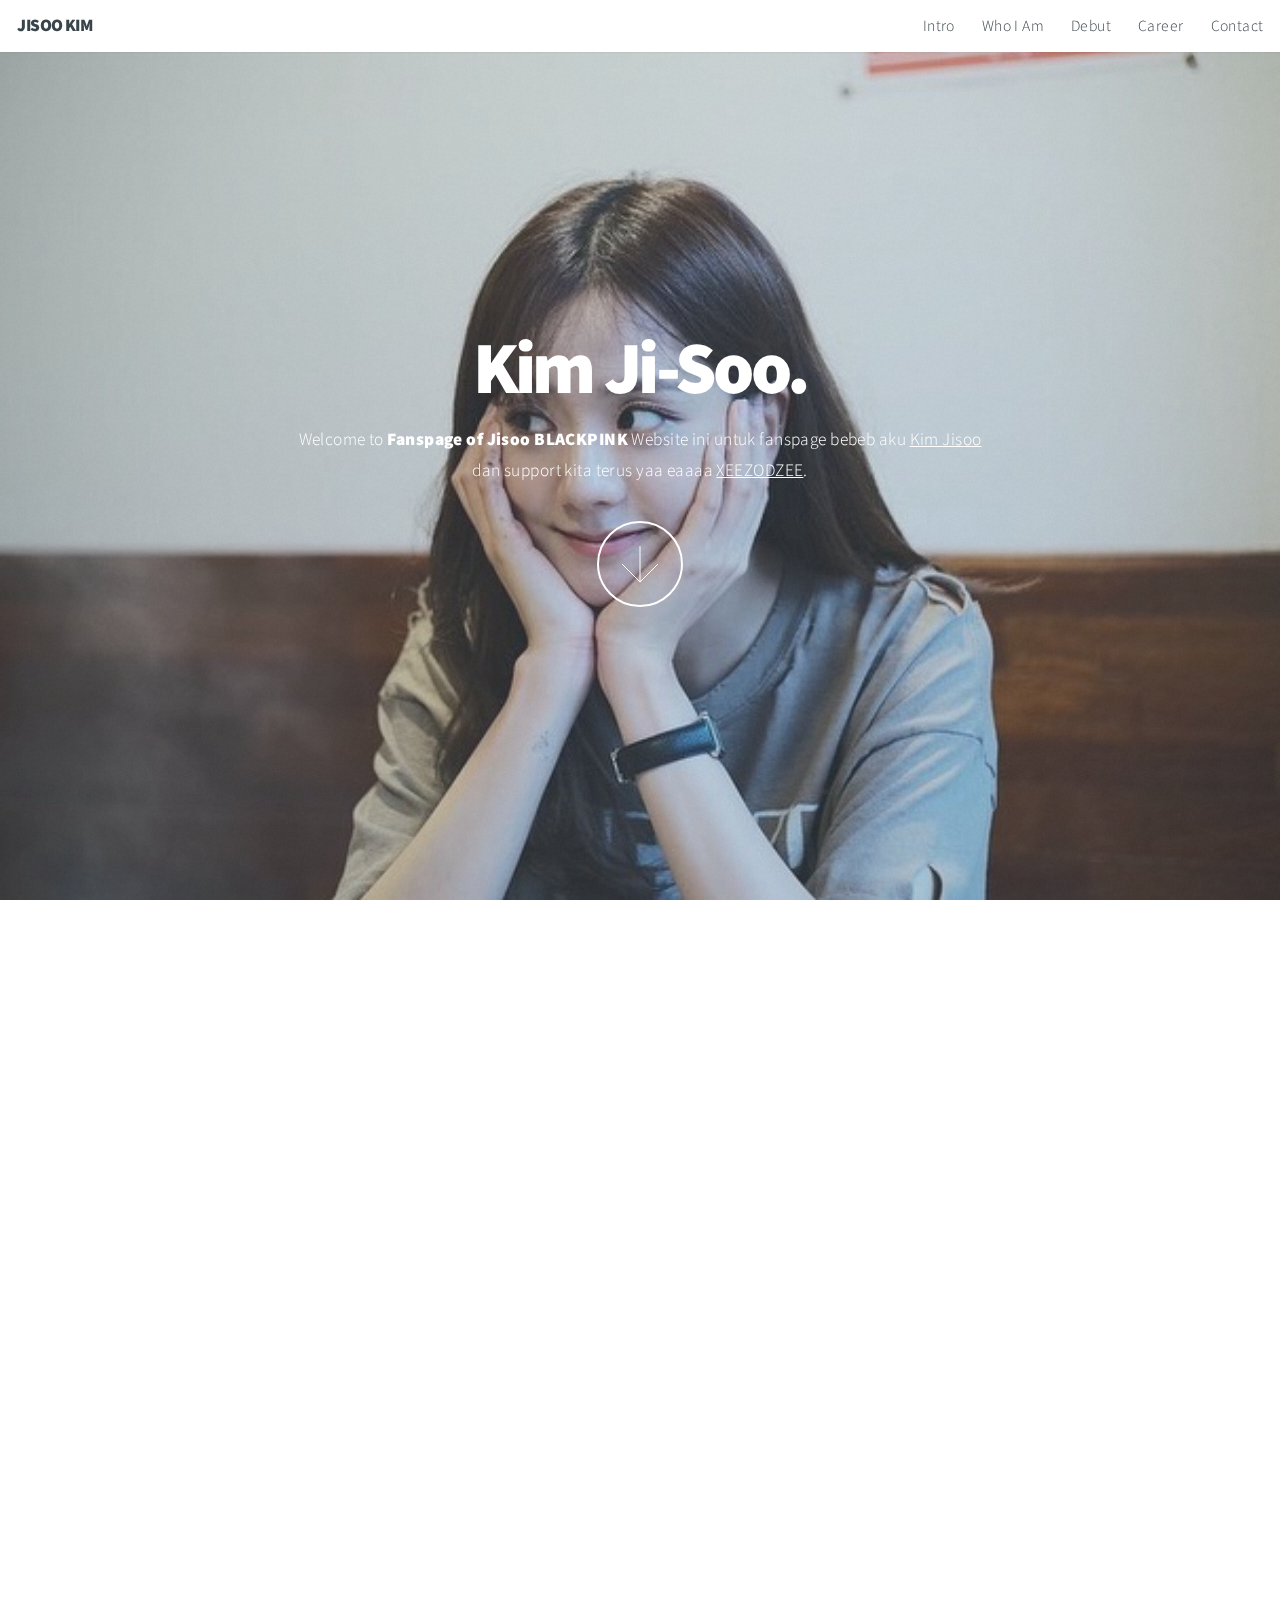
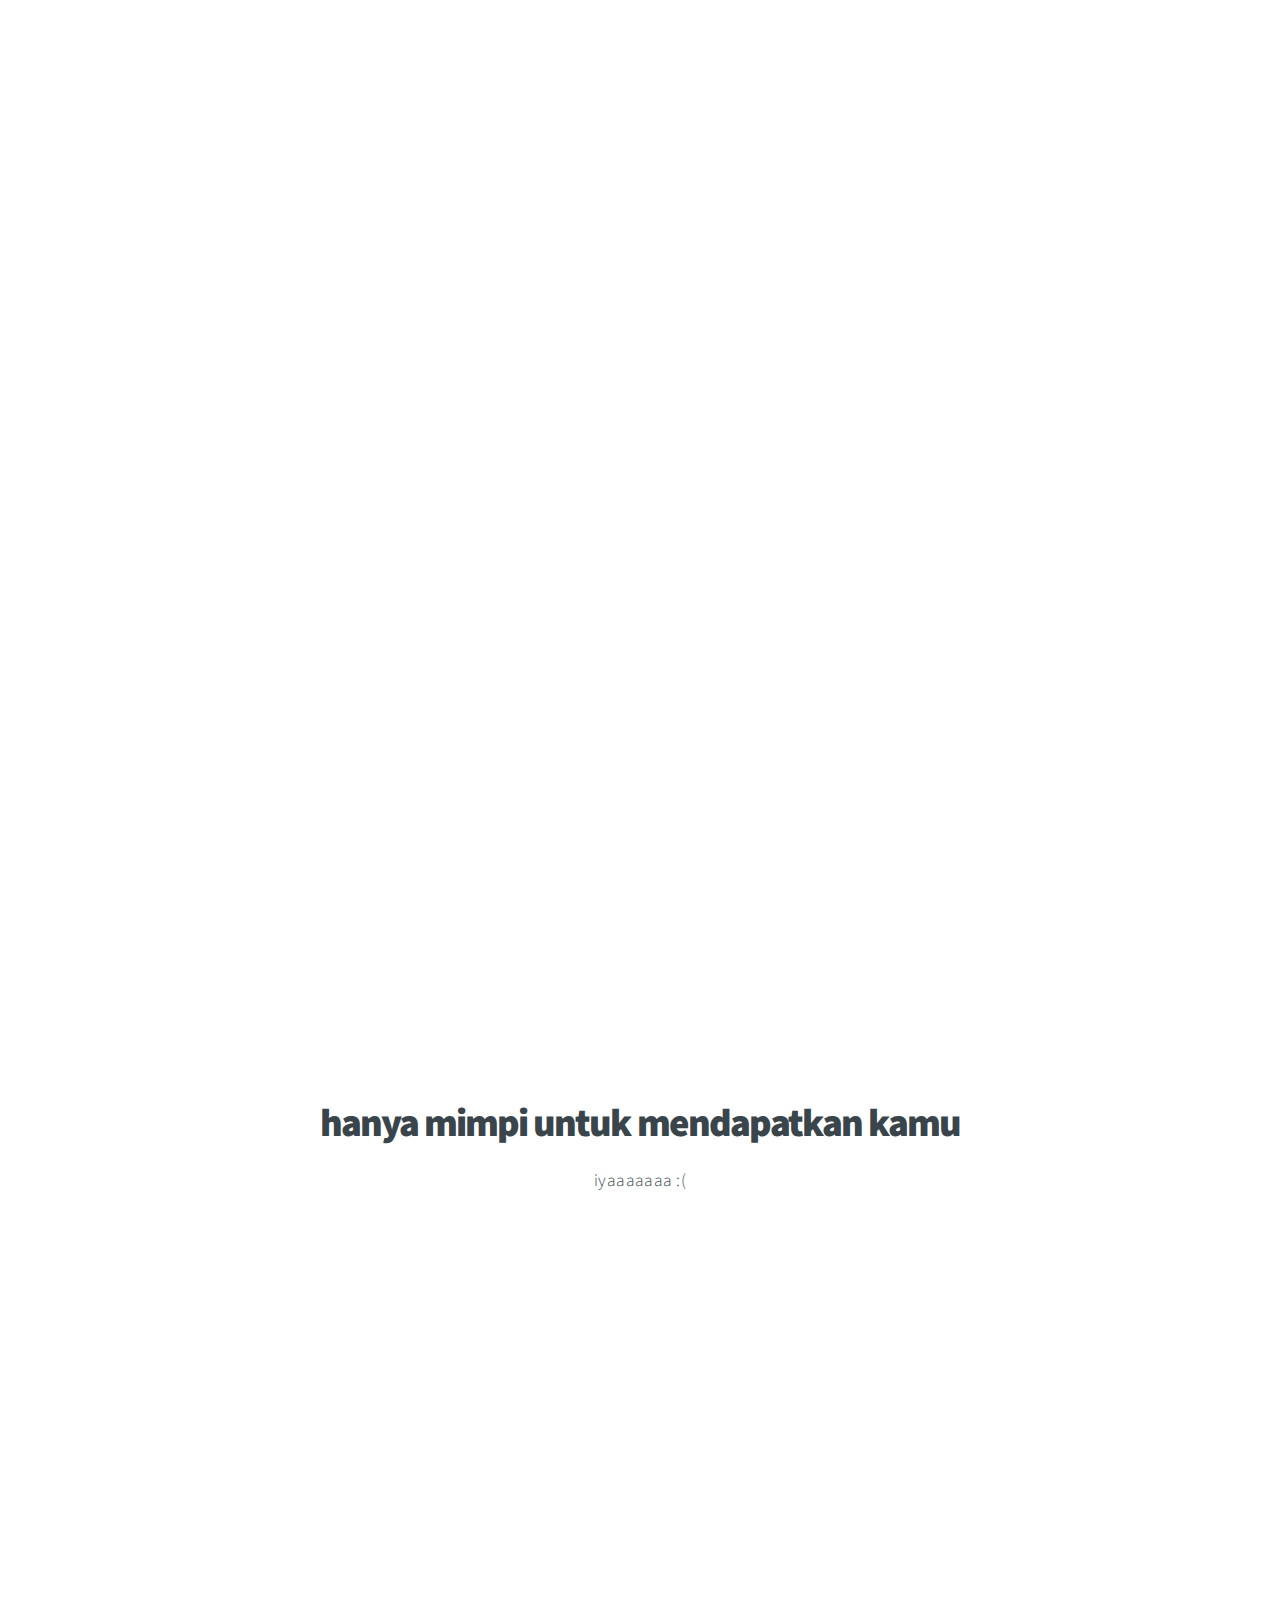
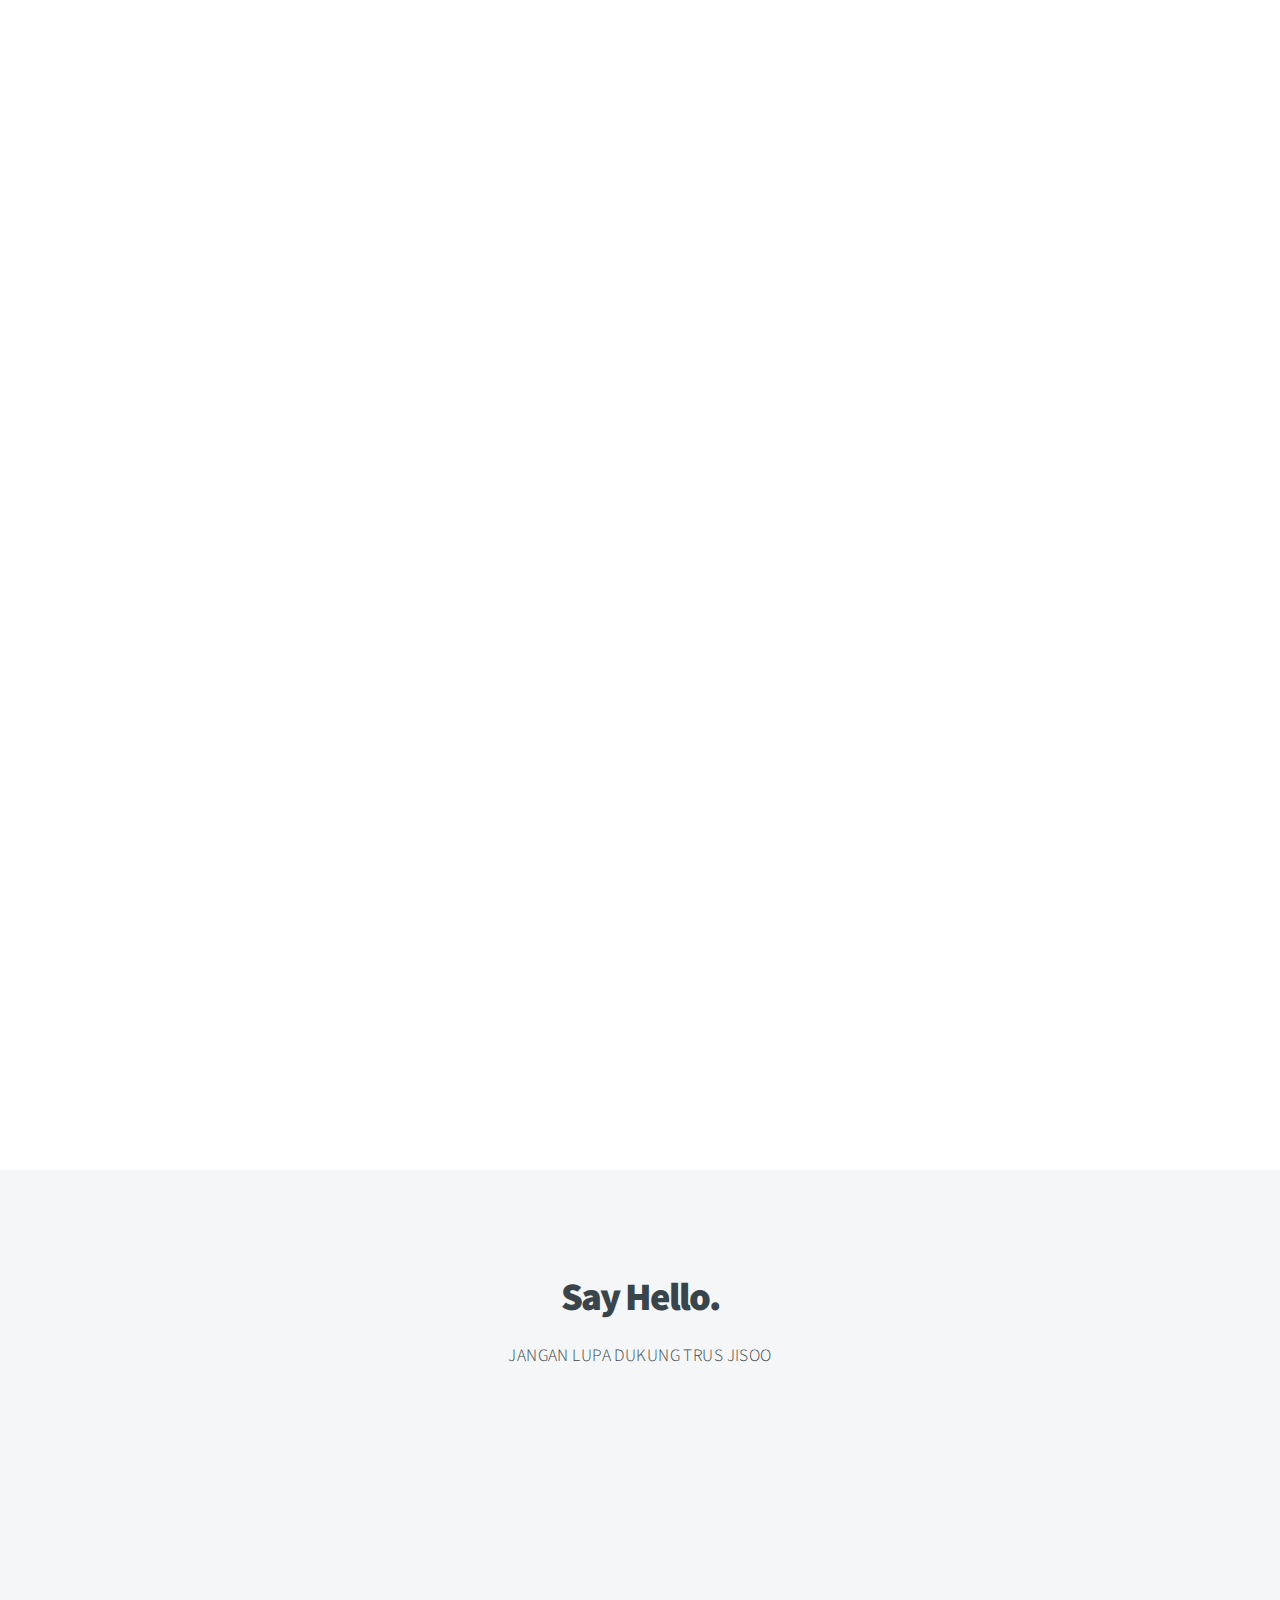
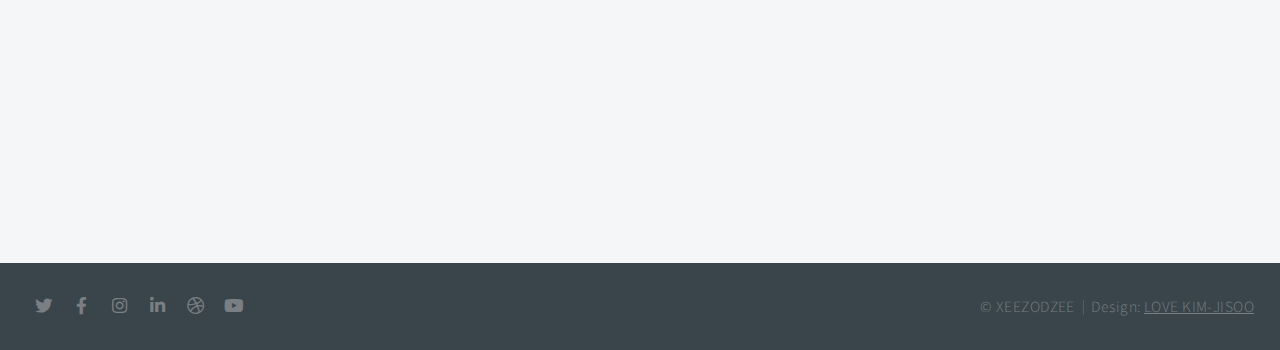
<file: index.html>
<!DOCTYPE HTML>
<!--
	Big Picture by HTML5 UP
	Free for personal and commercial use under the CCA 3.0 license (html5up.net/license)
-->
<html>
	<head>
		<title>김지수</title>
		<meta charset="utf-8" />
		<meta name="viewport" content="width=device-width, initial-scale=1, user-scalable=no" />
		<link rel="stylesheet" href="assets/css/main.css" />
		<noscript><link rel="stylesheet" href="assets/css/noscript.css" /></noscript>
	</head>
	<body class="is-preload">

		<!-- Header -->
			<header id="header">
				<h1>JISOO KIM</h1>
				<nav>
					<ul>
						<li><a href="#intro">Intro</a></li>
						<li><a href="#one">Who I Am</a></li>
						<li><a href="#two">Debut</a></li>
						<li><a href="#work">Career</a></li>
						<li><a href="#contact">Contact</a></li>
					</ul>
				</nav>
			</header>

		<!-- Intro -->
			<section id="intro" class="main style1 dark fullscreen">
				<div class="content">
					<header>
						<h2>Kim Ji-Soo.</h2>
					</header>
					<p>Welcome to <strong>Fanspage of Jisoo BLACKPINK</strong> Website ini untuk fanspage bebeb aku <a href="https://www.instagram.com/sooyaaa__/"> Kim Jisoo </a><br />
					dan support kita terus yaa eaaaa <a href="https://www.youtube.com/channel/UCUkBLXLpGJWksW-nb8E5bKw?view_as=subscriber"> XEEZODZEE</a>.</p>
					<footer>
						<a href="#one" class="button style2 down">More</a>
					</footer>
				</div>
			</section>

		<!-- One -->
			<section id="one" class="main style2 right dark fullscreen">
				<div class="content box style2">
					<header>
						<h2>Sayaang kamu suka kamu</h2>
					</header>
					<p>Iyaa kamu</p>
				</div>
				<a href="#two" class="button style2 down anchored">Next</a>
			</section>

		<!-- Two -->
			<section id="two" class="main style2 left dark fullscreen">
				<div class="content box style2">
					<header>
						<h2>Iyaa tau aku jeleq</h2>
					</header>
					<p>yaaaaaa ya yaaa yaudahh</p>
				</div>
				<a href="#work" class="button style2 down anchored">Next</a>
			</section>

		<!-- Work -->
			<section id="work" class="main style3 primary">
				<div class="content">
					<header>
						<h2>hanya mimpi untuk mendapatkan kamu </h2>
						<p>iyaaaaaaa :( </p>
					</header>

					<!-- Gallery  -->
						<div class="gallery">
							<article class="from-left">
								<a href="images/fulls/01.jpg" class="image fit"><img src="images/thumbs/01.jpg" title="The Anonymous Red" alt="" /></a>
							</article>
							<article class="from-right">
								<a href="images/fulls/02.jpg" class="image fit"><img src="images/thumbs/02.jpg" title="Airchitecture II" alt="" /></a>
							</article>
							<article class="from-left">
								<a href="images/fulls/03.jpg" class="image fit"><img src="images/thumbs/03.jpg" title="Air Lounge" alt="" /></a>
							</article>
							<article class="from-right">
								<a href="images/fulls/04.jpg" class="image fit"><img src="images/thumbs/04.jpg" title="Carry on" alt="" /></a>
							</article>
							<article class="from-left">
								<a href="images/fulls/05.jpg" class="image fit"><img src="images/thumbs/05.jpg" title="The sparkling shell" alt="" /></a>
							</article>
							<article class="from-right">
								<a href="images/fulls/06.jpg" class="image fit"><img src="images/thumbs/06.jpg" title="Bent IX" alt="" /></a>
							</article>
						</div>

				</div>
			</section>

		<!-- Contact -->
			<section id="contact" class="main style3 secondary">
				<div class="content">
					<header>
						<h2>Say Hello.</h2>
						<p>JANGAN LUPA DUKUNG TRUS JISOO </p>
					</header>
					<div class="box">
						<form method="post" action="#">
							<div class="fields">
								<div class="field half"><input type="text" name="name" placeholder="Name" /></div>
								<div class="field half"><input type="email" name="email" placeholder="Email" /></div>
								<div class="field"><textarea name="message" placeholder="Message" rows="6"></textarea></div>
							</div>
							<ul class="actions special">
								<li><input type="submit" value="Send Message" /></li>
							</ul>
						</form>
					</div>
				</div>
			</section>

		<!-- Footer -->
			<footer id="footer">

				<!-- Icons -->
					<ul class="icons">
						<li><a href="http://rinchan.online" class="icon brands fa-twitter"><span class="label">Twitter</span></a></li>
						<li><a href="https://facebook.com/zeefanyaa" class="icon brands fa-facebook-f"><span class="label">Facebook</span></a></li>
						<li><a href="https://instagram.com/padhlanaqila" class="icon brands fa-instagram"><span class="label">Instagram</span></a></li>
						<li><a href="http://rinchan.online" class="icon brands fa-linkedin-in"><span class="label">LinkedIn</span></a></li>
						<li><a href="http://rinchan.online" class="icon brands fa-dribbble"><span class="label">Dribbble</span></a></li>
						<li><a href="https://www.youtube.com/channel/UCUkBLXLpGJWksW-nb8E5bKw?view_as=subscriber" class="icon brands fa-youtube"><span class="label">Youtube</span></a></li>
					</ul>

				<!-- Menu -->
					<ul class="menu">
						<li>&copy; XEEZODZEE </li><li>Design: <a href="https://rinchan.online">LOVE KIM-JISOO</a></li>
					</ul>

			</footer>

		<!-- Scripts -->
			<script src="assets/js/jquery.min.js"></script>
			<script src="assets/js/jquery.poptrox.min.js"></script>
			<script src="assets/js/jquery.scrolly.min.js"></script>
			<script src="assets/js/jquery.scrollex.min.js"></script>
			<script src="assets/js/browser.min.js"></script>
			<script src="assets/js/breakpoints.min.js"></script>
			<script src="assets/js/util.js"></script>
			<script src="assets/js/main.js"></script>

	</body>
</html>
</file>
<file: assets/css/noscript.css>
/*
	Big Picture by HTML5 UP
	html5up.net | @ajlkn
	Free for personal and commercial use under the CCA 3.0 license (html5up.net/license)
*/

/* Loader */

	body:before, body:after {
		display: none;
	}
</file>
<file: assets/css/main.css>
@import url("https://fonts.googleapis.com/css?family=Source+Sans+Pro:300,900");
@import url("fontawesome-all.min.css");

/*
	Big Picture by HTML5 UP
	html5up.net | @ajlkn
	Free for personal and commercial use under the CCA 3.0 license (html5up.net/license)
*/

html, body, div, span, applet, object,
iframe, h1, h2, h3, h4, h5, h6, p, blockquote,
pre, a, abbr, acronym, address, big, cite,
code, del, dfn, em, img, ins, kbd, q, s, samp,
small, strike, strong, sub, sup, tt, var, b,
u, i, center, dl, dt, dd, ol, ul, li, fieldset,
form, label, legend, table, caption, tbody,
tfoot, thead, tr, th, td, article, aside,
canvas, details, embed, figure, figcaption,
footer, header, hgroup, menu, nav, output, ruby,
section, summary, time, mark, audio, video {
	margin: 0;
	padding: 0;
	border: 0;
	font-size: 100%;
	font: inherit;
	vertical-align: baseline;}

article, aside, details, figcaption, figure,
footer, header, hgroup, menu, nav, section {
	display: block;}

body {
	line-height: 1;
}

ol, ul {
	list-style: none;
}

blockquote, q {
	quotes: none;
}

	blockquote:before, blockquote:after, q:before, q:after {
		content: '';
		content: none;
	}

table {
	border-collapse: collapse;
	border-spacing: 0;
}

body {
	-webkit-text-size-adjust: none;
}

mark {
	background-color: transparent;
	color: inherit;
}

input::-moz-focus-inner {
	border: 0;
	padding: 0;
}

input, select, textarea {
	-moz-appearance: none;
	-webkit-appearance: none;
	-ms-appearance: none;
	appearance: none;
}

/* Basic */

	@-ms-viewport {
		width: device-width;
	}

	html {
		height: 100%;
	}

	html {
		box-sizing: border-box;
	}

	*, *:before, *:after {
		box-sizing: inherit;
	}

	body {
		background: #ffffff;
		height: 100%;
		min-width: 320px;
	}

		body.is-preload *, body.is-preload *:before, body.is-preload *:after {
			-moz-animation: none !important;
			-webkit-animation: none !important;
			-ms-animation: none !important;
			animation: none !important;
			-moz-transition: none !important;
			-webkit-transition: none !important;
			-ms-transition: none !important;
			transition: none !important;
		}

/* Spinner */

	@-moz-keyframes spinner-rotate {
		0% {
			-moz-transform: scale(1) rotate(0deg);
			-webkit-transform: scale(1) rotate(0deg);
			-ms-transform: scale(1) rotate(0deg);
			transform: scale(1) rotate(0deg);
		}

		100% {
			-moz-transform: scale(1) rotate(360deg);
			-webkit-transform: scale(1) rotate(360deg);
			-ms-transform: scale(1) rotate(360deg);
			transform: scale(1) rotate(360deg);
		}
	}

	@-webkit-keyframes spinner-rotate {
		0% {
			-moz-transform: scale(1) rotate(0deg);
			-webkit-transform: scale(1) rotate(0deg);
			-ms-transform: scale(1) rotate(0deg);
			transform: scale(1) rotate(0deg);
		}

		100% {
			-moz-transform: scale(1) rotate(360deg);
			-webkit-transform: scale(1) rotate(360deg);
			-ms-transform: scale(1) rotate(360deg);
			transform: scale(1) rotate(360deg);
		}
	}

	@-ms-keyframes spinner-rotate {
		0% {
			-moz-transform: scale(1) rotate(0deg);
			-webkit-transform: scale(1) rotate(0deg);
			-ms-transform: scale(1) rotate(0deg);
			transform: scale(1) rotate(0deg);
		}

		100% {
			-moz-transform: scale(1) rotate(360deg);
			-webkit-transform: scale(1) rotate(360deg);
			-ms-transform: scale(1) rotate(360deg);
			transform: scale(1) rotate(360deg);
		}
	}

	@keyframes spinner-rotate {
		0% {
			-moz-transform: scale(1) rotate(0deg);
			-webkit-transform: scale(1) rotate(0deg);
			-ms-transform: scale(1) rotate(0deg);
			transform: scale(1) rotate(0deg);
		}

		100% {
			-moz-transform: scale(1) rotate(360deg);
			-webkit-transform: scale(1) rotate(360deg);
			-ms-transform: scale(1) rotate(360deg);
			transform: scale(1) rotate(360deg);
		}
	}

/* Loader */

	@-moz-keyframes spinner-show {
		0% {
			opacity: 0;
		}

		100% {
			opacity: 1;
		}
	}

	@-webkit-keyframes spinner-show {
		0% {
			opacity: 0;
		}

		100% {
			opacity: 1;
		}
	}

	@-ms-keyframes spinner-show {
		0% {
			opacity: 0;
		}

		100% {
			opacity: 1;
		}
	}

	@keyframes spinner-show {
		0% {
			opacity: 0;
		}

		100% {
			opacity: 1;
		}
	}

	@-moz-keyframes spinner-hide {
		0% {
			-moz-transform: scale(1) rotate(0deg);
			-webkit-transform: scale(1) rotate(0deg);
			-ms-transform: scale(1) rotate(0deg);
			transform: scale(1) rotate(0deg);
			color: #e5e6e7;
			z-index: 100001;
		}

		99% {
			-moz-transform: scale(0.5) rotate(360deg);
			-webkit-transform: scale(0.5) rotate(360deg);
			-ms-transform: scale(0.5) rotate(360deg);
			transform: scale(0.5) rotate(360deg);
			color: #e5e6e7;
			z-index: 100001;
		}

		100% {
			-moz-transform: scale(0.5) rotate(360deg);
			-webkit-transform: scale(0.5) rotate(360deg);
			-ms-transform: scale(0.5) rotate(360deg);
			transform: scale(0.5) rotate(360deg);
			color: #e5e6e7;
			z-index: -1;
		}
	}

	@-webkit-keyframes spinner-hide {
		0% {
			-moz-transform: scale(1) rotate(0deg);
			-webkit-transform: scale(1) rotate(0deg);
			-ms-transform: scale(1) rotate(0deg);
			transform: scale(1) rotate(0deg);
			color: #e5e6e7;
			z-index: 100001;
		}

		99% {
			-moz-transform: scale(0.5) rotate(360deg);
			-webkit-transform: scale(0.5) rotate(360deg);
			-ms-transform: scale(0.5) rotate(360deg);
			transform: scale(0.5) rotate(360deg);
			color: #e5e6e7;
			z-index: 100001;
		}

		100% {
			-moz-transform: scale(0.5) rotate(360deg);
			-webkit-transform: scale(0.5) rotate(360deg);
			-ms-transform: scale(0.5) rotate(360deg);
			transform: scale(0.5) rotate(360deg);
			color: #e5e6e7;
			z-index: -1;
		}
	}

	@-ms-keyframes spinner-hide {
		0% {
			-moz-transform: scale(1) rotate(0deg);
			-webkit-transform: scale(1) rotate(0deg);
			-ms-transform: scale(1) rotate(0deg);
			transform: scale(1) rotate(0deg);
			color: #e5e6e7;
			z-index: 100001;
		}

		99% {
			-moz-transform: scale(0.5) rotate(360deg);
			-webkit-transform: scale(0.5) rotate(360deg);
			-ms-transform: scale(0.5) rotate(360deg);
			transform: scale(0.5) rotate(360deg);
			color: #e5e6e7;
			z-index: 100001;
		}

		100% {
			-moz-transform: scale(0.5) rotate(360deg);
			-webkit-transform: scale(0.5) rotate(360deg);
			-ms-transform: scale(0.5) rotate(360deg);
			transform: scale(0.5) rotate(360deg);
			color: #e5e6e7;
			z-index: -1;
		}
	}

	@keyframes spinner-hide {
		0% {
			-moz-transform: scale(1) rotate(0deg);
			-webkit-transform: scale(1) rotate(0deg);
			-ms-transform: scale(1) rotate(0deg);
			transform: scale(1) rotate(0deg);
			color: #e5e6e7;
			z-index: 100001;
		}

		99% {
			-moz-transform: scale(0.5) rotate(360deg);
			-webkit-transform: scale(0.5) rotate(360deg);
			-ms-transform: scale(0.5) rotate(360deg);
			transform: scale(0.5) rotate(360deg);
			color: #e5e6e7;
			z-index: 100001;
		}

		100% {
			-moz-transform: scale(0.5) rotate(360deg);
			-webkit-transform: scale(0.5) rotate(360deg);
			-ms-transform: scale(0.5) rotate(360deg);
			transform: scale(0.5) rotate(360deg);
			color: #e5e6e7;
			z-index: -1;
		}
	}

	@-moz-keyframes overlay-hide {
		0% {
			opacity: 1;
			z-index: 100000;
		}

		15% {
			opacity: 1;
			z-index: 100000;
		}

		99% {
			opacity: 0;
			z-index: 100000;
		}

		100% {
			opacity: 0;
			z-index: -1;
		}
	}

	@-webkit-keyframes overlay-hide {
		0% {
			opacity: 1;
			z-index: 100000;
		}

		15% {
			opacity: 1;
			z-index: 100000;
		}

		99% {
			opacity: 0;
			z-index: 100000;
		}

		100% {
			opacity: 0;
			z-index: -1;
		}
	}

	@-ms-keyframes overlay-hide {
		0% {
			opacity: 1;
			z-index: 100000;
		}

		15% {
			opacity: 1;
			z-index: 100000;
		}

		99% {
			opacity: 0;
			z-index: 100000;
		}

		100% {
			opacity: 0;
			z-index: -1;
		}
	}

	@keyframes overlay-hide {
		0% {
			opacity: 1;
			z-index: 100000;
		}

		15% {
			opacity: 1;
			z-index: 100000;
		}

		99% {
			opacity: 0;
			z-index: 100000;
		}

		100% {
			opacity: 0;
			z-index: -1;
		}
	}

	body {
		text-decoration: none;
	}

		body:before {
			-moz-animation: spinner-show 1.5s 1 0.25s ease forwards, spinner-hide 0.25s ease-in-out forwards !important;
			-webkit-animation: spinner-show 1.5s 1 0.25s ease forwards, spinner-hide 0.25s ease-in-out forwards !important;
			-ms-animation: spinner-show 1.5s 1 0.25s ease forwards, spinner-hide 0.25s ease-in-out forwards !important;
			animation: spinner-show 1.5s 1 0.25s ease forwards, spinner-hide 0.25s ease-in-out forwards !important;
			-moz-transform-origin: 50% 50%;
			-webkit-transform-origin: 50% 50%;
			-ms-transform-origin: 50% 50%;
			transform-origin: 50% 50%;
			-moz-osx-font-smoothing: grayscale;
			-webkit-font-smoothing: antialiased;
			font-family: FontAwesome;
			font-style: normal;
			font-weight: normal;
			text-transform: none !important;
			color: #e5e6e7;
			content: '\f1ce';
			cursor: default;
			display: block;
			font-size: 2em;
			height: 2em;
			left: 50%;
			line-height: 2em;
			margin: -1em 0 0 -1em;
			opacity: 0;
			position: fixed;
			text-align: center;
			top: 50%;
			width: 2em;
			z-index: -1;
		}

		body:after {
			-moz-animation: overlay-hide 1.5s ease-in forwards !important;
			-webkit-animation: overlay-hide 1.5s ease-in forwards !important;
			-ms-animation: overlay-hide 1.5s ease-in forwards !important;
			animation: overlay-hide 1.5s ease-in forwards !important;
			background: #ffffff;
			content: '';
			display: block;
			height: 100%;
			left: 0;
			opacity: 0;
			position: fixed;
			top: 0;
			width: 100%;
			z-index: -1;
		}

		body.is-preload:before {
			-moz-animation: spinner-show 1.5s 1 0.25s ease forwards, spinner-rotate 0.75s infinite linear !important;
			-webkit-animation: spinner-show 1.5s 1 0.25s ease forwards, spinner-rotate 0.75s infinite linear !important;
			-ms-animation: spinner-show 1.5s 1 0.25s ease forwards, spinner-rotate 0.75s infinite linear !important;
			animation: spinner-show 1.5s 1 0.25s ease forwards, spinner-rotate 0.75s infinite linear !important;
			z-index: 100001;
		}

		body.is-preload:after {
			-moz-animation: none !important;
			-webkit-animation: none !important;
			-ms-animation: none !important;
			animation: none !important;
			opacity: 1;
			z-index: 100000;
		}

	@media (-webkit-min-device-pixel-ratio: 2) {

		body:before {
			line-height: 2.025em;
		}

	}

/* Type */

	body, input, textarea, select {
		font-family: "Source Sans Pro", "sans-serif";
		font-weight: 300;
		font-size: 18pt;
		line-height: 1.75em;
		color: #39454b;
		letter-spacing: 0.025em;
	}

		@media screen and (max-width: 1920px) {

			body, input, textarea, select {
				font-size: 17pt;
			}

		}

		@media screen and (max-width: 1680px) {

			body, input, textarea, select {
				font-size: 15pt;
			}

		}

		@media screen and (max-width: 1280px) {

			body, input, textarea, select {
				font-size: 13pt;
			}

		}

		@media screen and (max-width: 1000px) {

			body, input, textarea, select {
				font-size: 13pt;
			}

		}

		@media screen and (max-width: 736px) {

			body, input, textarea, select {
				font-size: 12pt;
				line-height: 1.5em;
			}

		}

	h1, h2, h3, h4, h5, h6 {
		font-weight: 900;
		color: inherit;
		letter-spacing: -0.0325em;
	}

		h1 a, h2 a, h3 a, h4 a, h5 a, h6 a {
			color: inherit;
			text-decoration: none;
		}

	h2 {
		font-size: 2.25em;
		line-height: 1.25em;
		letter-spacing: -0.05em;
	}

	@media screen and (max-width: 736px) {

		h2 {
			font-size: 1.5em;
		}

	}

	strong, b {
		font-weight: 900;
		color: inherit;
	}

	em, i {
		font-style: italic;
	}

	a {
		-moz-transition: color 0.2s ease-in-out;
		-webkit-transition: color 0.2s ease-in-out;
		-ms-transition: color 0.2s ease-in-out;
		transition: color 0.2s ease-in-out;
		color: #98c593;
	}

	sub {
		position: relative;
		top: 0.5em;
		font-size: 0.8em;
	}

	sup {
		position: relative;
		top: -0.5em;
		font-size: 0.8em;
	}

	hr {
		border: 0;
		border-top: solid 1px #e5e6e7;
	}

	blockquote {
		border-left: solid 0.5em #e5e6e7;
		padding: 1em 0 1em 2em;
		font-style: italic;
	}

	p, ul, ol, dl, table {
		margin-bottom: 1em;
	}

/* Box */

	.box {
		background: #ffffff;
		color: #39454b;
		padding: 2em;
	}

		.box > :last-child {
			margin-bottom: 0;
		}

		.box.style2 {
			padding: 3.5em 2.5em 3.5em 2.5em;
		}

		@media screen and (max-width: 736px) {

			.box {
				padding: 1em;
			}

				.box.style2 {
					padding: 1.5em 1.25em 1.5em 1.25em;
					background-color: rgba(255, 255, 255, 0.9);
				}

		}

/* Button */

	input[type="button"],
	input[type="submit"],
	input[type="reset"],
	.button,
	button {
		-moz-appearance: none;
		-webkit-appearance: none;
		-ms-appearance: none;
		appearance: none;
		-moz-transition: background-color 0.2s ease-in-out;
		-webkit-transition: background-color 0.2s ease-in-out;
		-ms-transition: background-color 0.2s ease-in-out;
		transition: background-color 0.2s ease-in-out;
		background-color: #98c593;
		border: 0;
		border-radius: 3.5em;
		color: #ffffff;
		cursor: pointer;
		display: inline-block;
		height: 3.5em;
		line-height: 3.5em;
		outline: 0;
		padding: 0 2em 0 2em;
		position: relative;
		text-align: center;
		text-decoration: none;
	}

		input[type="button"].down,
		input[type="submit"].down,
		input[type="reset"].down,
		.button.down,
		button.down {
			width: 5em;
			height: 5em;
			line-height: 4.5em;
			padding: 0;
			background-image: url("images/dark-arrow.svg");
			background-position: center center;
			background-repeat: no-repeat;
			text-indent: -10em;
			overflow: hidden;
		}

			input[type="button"].down.anchored,
			input[type="submit"].down.anchored,
			input[type="reset"].down.anchored,
			.button.down.anchored,
			button.down.anchored {
				bottom: 0;
				border-bottom: 0;
				border-radius: 3em 3em 0 0;
				height: 4.5em;
				margin-left: -2.5em;
			}

		input[type="button"].anchored,
		input[type="submit"].anchored,
		input[type="reset"].anchored,
		.button.anchored,
		button.anchored {
			position: absolute;
			left: 50%;
		}

		input[type="button"]:hover,
		input[type="submit"]:hover,
		input[type="reset"]:hover,
		.button:hover,
		button:hover {
			background-color: #a8cea4;
		}

		input[type="button"]:active,
		input[type="submit"]:active,
		input[type="reset"]:active,
		.button:active,
		button:active {
			background-color: #88bc82;
		}

		input[type="button"].style2,
		input[type="submit"].style2,
		input[type="reset"].style2,
		.button.style2,
		button.style2 {
			background-color: transparent;
			border: solid 2px #e5e6e7;
			color: inherit;
		}

			input[type="button"].style2:hover,
			input[type="submit"].style2:hover,
			input[type="reset"].style2:hover,
			.button.style2:hover,
			button.style2:hover {
				background-color: rgba(229, 230, 231, 0.25);
			}

			input[type="button"].style2:active,
			input[type="submit"].style2:active,
			input[type="reset"].style2:active,
			.button.style2:active,
			button.style2:active {
				background-color: rgba(229, 230, 231, 0.375);
			}

			input[type="button"].style2.down,
			input[type="submit"].style2.down,
			input[type="reset"].style2.down,
			.button.style2.down,
			button.style2.down {
				background-image: url("images/arrow.svg");
			}

/* Form */

	form {
		margin: 0 0 2em 0;
	}

		form > :last-child {
			margin-bottom: 0;
		}

		form > .fields {
			display: -moz-flex;
			display: -webkit-flex;
			display: -ms-flex;
			display: flex;
			-moz-flex-wrap: wrap;
			-webkit-flex-wrap: wrap;
			-ms-flex-wrap: wrap;
			flex-wrap: wrap;
			width: calc(100% + 3em);
			margin: -1.5em 0 2em -1.5em;
		}

			form > .fields > .field {
				-moz-flex-grow: 0;
				-webkit-flex-grow: 0;
				-ms-flex-grow: 0;
				flex-grow: 0;
				-moz-flex-shrink: 0;
				-webkit-flex-shrink: 0;
				-ms-flex-shrink: 0;
				flex-shrink: 0;
				padding: 1.5em 0 0 1.5em;
				width: calc(100% - 1.5em);
			}

				form > .fields > .field.half {
					width: calc(50% - 0.75em);
				}

				form > .fields > .field.third {
					width: calc(100%/3 - 0.5em);
				}

				form > .fields > .field.quarter {
					width: calc(25% - 0.375em);
				}

		@media screen and (max-width: 480px) {

			form > .fields {
				width: calc(100% + 2em);
				margin: -1em 0 2em -1em;
			}

				form > .fields > .field {
					padding: 1em 0 0 1em;
					width: calc(100% - 1em);
				}

					form > .fields > .field.half {
						width: calc(100% - 1em);
					}

					form > .fields > .field.third {
						width: calc(100% - 1em);
					}

					form > .fields > .field.quarter {
						width: calc(100% - 1em);
					}

		}

	label {
		display: block;
	}

	input[type="text"],
	input[type="password"],
	input[type="email"],
	input[type="tel"],
	input[type="search"],
	input[type="url"],
	select,
	textarea {
		-moz-appearance: none;
		-webkit-appearance: none;
		-ms-appearance: none;
		appearance: none;
		-moz-transition: border-color 0.2s ease-in-out, color 0.2s ease-in-out;
		-webkit-transition: border-color 0.2s ease-in-out, color 0.2s ease-in-out;
		-ms-transition: border-color 0.2s ease-in-out, color 0.2s ease-in-out;
		transition: border-color 0.2s ease-in-out, color 0.2s ease-in-out;
		color: #39454b;
		display: block;
		width: 100%;
		padding: 0.65em 0.75em;
		background: none;
		border: solid 2px #e5e6e7;
		color: inherit;
		border-radius: 0.5em;
		outline: none;
	}

		input[type="text"]:focus,
		input[type="password"]:focus,
		input[type="email"]:focus,
		input[type="tel"]:focus,
		input[type="search"]:focus,
		input[type="url"]:focus,
		select:focus,
		textarea:focus {
			border-color: #9ac8e9;
		}

	input[type="text"],
	input[type="password"],
	input[type="email"],
	input[type="tel"],
	input[type="search"],
	input[type="url"],
	select {
		line-height: 1.35em;
	}

	textarea {
		min-height: 8em;
	}

	::-moz-focus-inner {
		border: 0;
	}

	::-webkit-input-placeholder {
		opacity: 0.375;
	}

	:-moz-placeholder {
		opacity: 0.375;
	}

	::-moz-placeholder {
		opacity: 0.375;
	}

	:-ms-input-placeholder {
		opacity: 0.375;
	}

/* Icon */

	.icon {
		text-decoration: none;
		position: relative;
		text-decoration: none;
	}

		.icon:before {
			-moz-osx-font-smoothing: grayscale;
			-webkit-font-smoothing: antialiased;
			display: inline-block;
			font-style: normal;
			font-variant: normal;
			text-rendering: auto;
			line-height: 1;
			text-transform: none !important;
			font-family: 'Font Awesome 5 Free';
			font-weight: 400;
		}

		.icon:before {
			line-height: inherit;
		}

		.icon > .label {
			display: none;
		}

		.icon.solid:before {
			font-weight: 900;
		}

		.icon.brands:before {
			font-family: 'Font Awesome 5 Brands';
		}

/* Image */

	.image {
		position: relative;
		display: inline-block;
	}

		.image:before {
			content: '';
			position: absolute;
			left: 0;
			top: 0;
			width: 100%;
			height: 100%;
			background: url("images/overlay.png");
		}

		.image img {
			display: block;
			width: 100%;
		}

		.image.featured {
			display: block;
			width: 100%;
			margin: 0 0 2em 0;
		}

		.image.fit {
			display: block;
			width: 100%;
		}

		.image.left {
			float: left;
			margin: 0 2em 2em 0;
		}

		.image.centered {
			display: block;
			margin: 0 0 2em 0;
		}

			.image.centered img {
				margin: 0 auto;
				width: auto;
			}

/* List */

	ul.default {
		list-style: disc;
		padding-left: 1em;
	}

		ul.default li {
			padding-left: 0.5em;
		}

	ul.menu {
		cursor: default;
	}

		ul.menu li {
			display: inline-block;
			line-height: 1em;
			border-left: solid 1px #e5e6e7;
			padding: 0 0 0 0.5em;
			margin: 0 0 0 0.5em;
		}

			ul.menu li:first-child {
				border-left: 0;
				padding-left: 0;
				margin-left: 0;
			}

	ol.default {
		list-style: decimal;
		padding-left: 1.25em;
	}

		ol.default li {
			padding-left: 0.25em;
		}

/* Actions */

	ul.actions {
		display: -moz-flex;
		display: -webkit-flex;
		display: -ms-flex;
		display: flex;
		cursor: default;
		list-style: none;
		margin-left: -1em;
		padding-left: 0;
	}

		ul.actions li {
			padding: 0 0 0 1em;
			vertical-align: middle;
		}

		ul.actions.special {
			-moz-justify-content: center;
			-webkit-justify-content: center;
			-ms-justify-content: center;
			justify-content: center;
			width: 100%;
			margin-left: 0;
		}

			ul.actions.special li:first-child {
				padding-left: 0;
			}

		ul.actions.stacked {
			-moz-flex-direction: column;
			-webkit-flex-direction: column;
			-ms-flex-direction: column;
			flex-direction: column;
			margin-left: 0;
		}

			ul.actions.stacked li {
				padding: 1.3em 0 0 0;
			}

				ul.actions.stacked li:first-child {
					padding-top: 0;
				}

		ul.actions.fit {
			width: calc(100% + 1em);
		}

			ul.actions.fit li {
				-moz-flex-grow: 1;
				-webkit-flex-grow: 1;
				-ms-flex-grow: 1;
				flex-grow: 1;
				-moz-flex-shrink: 1;
				-webkit-flex-shrink: 1;
				-ms-flex-shrink: 1;
				flex-shrink: 1;
				width: 100%;
			}

				ul.actions.fit li > * {
					width: 100%;
				}

			ul.actions.fit.stacked {
				width: 100%;
			}

		@media screen and (max-width: 480px) {

			ul.actions:not(.fixed) {
				-moz-flex-direction: column;
				-webkit-flex-direction: column;
				-ms-flex-direction: column;
				flex-direction: column;
				margin-left: 0;
				width: 100% !important;
			}

				ul.actions:not(.fixed) li {
					-moz-flex-grow: 1;
					-webkit-flex-grow: 1;
					-ms-flex-grow: 1;
					flex-grow: 1;
					-moz-flex-shrink: 1;
					-webkit-flex-shrink: 1;
					-ms-flex-shrink: 1;
					flex-shrink: 1;
					padding: 1em 0 0 0;
					text-align: center;
					width: 100%;
				}

					ul.actions:not(.fixed) li > * {
						width: 100%;
					}

					ul.actions:not(.fixed) li:first-child {
						padding-top: 0;
					}

					ul.actions:not(.fixed) li input[type="submit"],
					ul.actions:not(.fixed) li input[type="reset"],
					ul.actions:not(.fixed) li input[type="button"],
					ul.actions:not(.fixed) li button,
					ul.actions:not(.fixed) li .button {
						width: 100%;
					}

						ul.actions:not(.fixed) li input[type="submit"].icon:before,
						ul.actions:not(.fixed) li input[type="reset"].icon:before,
						ul.actions:not(.fixed) li input[type="button"].icon:before,
						ul.actions:not(.fixed) li button.icon:before,
						ul.actions:not(.fixed) li .button.icon:before {
							margin-left: -0.5rem;
						}

		}

/* Icons */

	ul.icons {
		cursor: default;
	}

		ul.icons li {
			display: inline-block;
		}

		ul.icons a {
			display: inline-block;
			width: 2em;
			height: 2em;
			line-height: 2em;
			text-align: center;
			border: 0;
		}

/* Sections/Article */

	header {
		margin-bottom: 1em;
	}

		header p {
			display: block;
			margin: 1em 0 0 0;
			padding: 0 0 0.5em 0;
		}

	footer {
		margin-top: 2em;
	}

/* Table */

	table {
		width: 100%;
	}

		table.default {
			width: 100%;
		}

			table.default tbody tr:nth-child(2n+2) {
				background: rgba(229, 230, 231, 0.5);
			}

			table.default td {
				padding: 0.5em 1em 0.5em 1em;
			}

			table.default th {
				text-align: left;
				font-weight: 900;
				padding: 0.5em 1em 0.5em 1em;
			}

			table.default thead {
				background: #39454b;
				color: #ffffff;
			}

			table.default tfoot {
				background: #e5e6e7;
			}

/* Poptrox */

	.poptrox-popup {
		-moz-box-sizing: content-box;
		-webkit-box-sizing: content-box;
		-ms-box-sizing: content-box;
		box-sizing: content-box;
		background: #fff;
		padding-bottom: 3em;
		box-shadow: 0 0.1em 0.15em 0 rgba(0, 0, 0, 0.15);
	}

		.poptrox-popup .loader {
			position: absolute;
			top: 50%;
			left: 50%;
			margin: -1em 0 0 -1em;
			width: 2em;
			height: 2em;
			display: block;
			font-size: 2em;
		}

			.poptrox-popup .loader:before {
				-moz-animation: spinner-rotate 0.75s infinite linear !important;
				-webkit-animation: spinner-rotate 0.75s infinite linear !important;
				-ms-animation: spinner-rotate 0.75s infinite linear !important;
				animation: spinner-rotate 0.75s infinite linear !important;
				-moz-osx-font-smoothing: grayscale;
				-webkit-font-smoothing: antialiased;
				font-family: FontAwesome;
				font-style: normal;
				font-weight: normal;
				text-transform: none !important;
				color: #e5e6e7;
				content: '\f1ce';
				cursor: default;
				display: block;
				height: 2em;
				left: 0;
				line-height: 2em;
				position: absolute;
				text-align: center;
				top: 0;
				width: 2em;
			}

		.poptrox-popup .caption {
			position: absolute;
			bottom: 0;
			left: 0;
			background: #ffffff;
			width: 100%;
			height: 3em;
			line-height: 2.8em;
			text-align: center;
			cursor: default;
			z-index: 1;
			font-size: 0.9em;
		}

		.poptrox-popup .nav-next,
		.poptrox-popup .nav-previous {
			-moz-transition: opacity 0.2s ease-in-out;
			-webkit-transition: opacity 0.2s ease-in-out;
			-ms-transition: opacity 0.2s ease-in-out;
			transition: opacity 0.2s ease-in-out;
			position: absolute;
			top: 0;
			width: 50%;
			height: 100%;
			opacity: 0;
			cursor: pointer;
			background: rgba(0, 0, 0, 0.01);
			-webkit-tap-highlight-color: rgba(255, 255, 255, 0);
		}

		.poptrox-popup .nav-next:before,
		.poptrox-popup .nav-previous:before {
			content: '';
			position: absolute;
			width: 96px;
			height: 64px;
			background: url("images/poptrox-nav.svg");
			top: calc(50% - 1.5em);
			margin: -32px 0 0 0;
		}

		.poptrox-popup:hover .nav-next,
		.poptrox-popup:hover .nav-previous {
			opacity: 0.5;
		}

		.poptrox-popup:hover .nav-next:hover,
		.poptrox-popup:hover .nav-previous:hover {
			opacity: 1.0;
		}

		.poptrox-popup .nav-previous:before {
			-moz-transform: scaleX(-1);
			-webkit-transform: scaleX(-1);
			-ms-transform: scaleX(-1);
			transform: scaleX(-1);
			-ms-filter: "FlipH";
			filter: FlipH;
		}

		.poptrox-popup .nav-next {
			right: 0;
		}

			.poptrox-popup .nav-next:before {
				right: 0;
			}

		.poptrox-popup .nav-previous {
			left: 0;
		}

			.poptrox-popup .nav-previous:before {
				left: 0;
			}

		.poptrox-popup .closer {
			-moz-transition: opacity 0.2s ease-in-out;
			-webkit-transition: opacity 0.2s ease-in-out;
			-ms-transition: opacity 0.2s ease-in-out;
			transition: opacity 0.2s ease-in-out;
			position: absolute;
			top: 0;
			right: 0;
			width: 64px;
			height: 64px;
			text-indent: -9999px;
			z-index: 2;
			opacity: 0;
			-webkit-tap-highlight-color: rgba(255, 255, 255, 0);
		}

			.poptrox-popup .closer:before {
				content: '';
				display: block;
				position: absolute;
				right: 16px;
				top: 16px;
				width: 40px;
				height: 40px;
				border-radius: 100%;
				box-shadow: inset 0 0 0 2px #fff;
				background: url("images/poptrox-closer.svg") center center;
				color: #ffffff !important;
			}

		.poptrox-popup:hover .closer {
			opacity: 0.5;
		}

			.poptrox-popup:hover .closer:hover {
				opacity: 1.0;
			}

		body.is-touch .poptrox-popup .nav-next,
		body.is-touch .poptrox-popup .nav-previous,
		body.is-touch .poptrox-popup .closer {
			opacity: 1.0 !important;
		}

		@media screen and (max-width: 736px) {

			.poptrox-popup .nav-next:before,
			.poptrox-popup .nav-previous:before {
				width: 48px;
				height: 32px;
				background-size: contain;
				margin: -16px 0 0 0;
			}

			.poptrox-popup .closer:before {
				right: 12px;
				top: 12px;
				width: 20px;
				height: 20px;
				box-shadow: inset 0 0 0 1px #fff;
				background-size: contain;
				opacity: 0.65;
			}

		}

/* Gallery */

	.gallery {
		display: -moz-flex;
		display: -webkit-flex;
		display: -ms-flex;
		display: flex;
		-moz-flex-wrap: wrap;
		-webkit-flex-wrap: wrap;
		-ms-flex-wrap: wrap;
		flex-wrap: wrap;
		width: 45em;
		max-width: 100%;
		margin: 0 auto 2em auto;
	}

		.gallery article {
			-moz-transition: -moz-transform 1s ease, opacity 1s ease;
			-webkit-transition: -webkit-transform 1s ease, opacity 1s ease;
			-ms-transition: -ms-transform 1s ease, opacity 1s ease;
			transition: transform 1s ease, opacity 1s ease;
			-moz-transform: translateX(0);
			-webkit-transform: translateX(0);
			-ms-transform: translateX(0);
			transform: translateX(0);
			width: 50%;
			position: relative;
			opacity: 1.0;
		}

			.gallery article .image {
				margin: 0;
				display: block;
			}

			.gallery article:nth-last-child(1n) {
				-moz-transition-delay: 0.05s;
				-webkit-transition-delay: 0.05s;
				-ms-transition-delay: 0.05s;
				transition-delay: 0.05s;
			}

			.gallery article:nth-last-child(2n) {
				-moz-transition-delay: 0.05s;
				-webkit-transition-delay: 0.05s;
				-ms-transition-delay: 0.05s;
				transition-delay: 0.05s;
			}

			.gallery article:nth-last-child(2n) {
				-moz-transition-delay: 0.1s;
				-webkit-transition-delay: 0.1s;
				-ms-transition-delay: 0.1s;
				transition-delay: 0.1s;
			}

			.gallery article:nth-last-child(3n) {
				-moz-transition-delay: 0.1s;
				-webkit-transition-delay: 0.1s;
				-ms-transition-delay: 0.1s;
				transition-delay: 0.1s;
			}

			.gallery article:nth-last-child(3n) {
				-moz-transition-delay: 0.15s;
				-webkit-transition-delay: 0.15s;
				-ms-transition-delay: 0.15s;
				transition-delay: 0.15s;
			}

			.gallery article:nth-last-child(4n) {
				-moz-transition-delay: 0.15s;
				-webkit-transition-delay: 0.15s;
				-ms-transition-delay: 0.15s;
				transition-delay: 0.15s;
			}

			.gallery article:nth-last-child(4n) {
				-moz-transition-delay: 0.2s;
				-webkit-transition-delay: 0.2s;
				-ms-transition-delay: 0.2s;
				transition-delay: 0.2s;
			}

			.gallery article:nth-last-child(5n) {
				-moz-transition-delay: 0.2s;
				-webkit-transition-delay: 0.2s;
				-ms-transition-delay: 0.2s;
				transition-delay: 0.2s;
			}

			.gallery article:nth-last-child(5n) {
				-moz-transition-delay: 0.25s;
				-webkit-transition-delay: 0.25s;
				-ms-transition-delay: 0.25s;
				transition-delay: 0.25s;
			}

			.gallery article:nth-last-child(6n) {
				-moz-transition-delay: 0.25s;
				-webkit-transition-delay: 0.25s;
				-ms-transition-delay: 0.25s;
				transition-delay: 0.25s;
			}

			.gallery article:nth-last-child(6n) {
				-moz-transition-delay: 0.3s;
				-webkit-transition-delay: 0.3s;
				-ms-transition-delay: 0.3s;
				transition-delay: 0.3s;
			}

			.gallery article:nth-last-child(7n) {
				-moz-transition-delay: 0.3s;
				-webkit-transition-delay: 0.3s;
				-ms-transition-delay: 0.3s;
				transition-delay: 0.3s;
			}

			.gallery article:nth-last-child(7n) {
				-moz-transition-delay: 0.35s;
				-webkit-transition-delay: 0.35s;
				-ms-transition-delay: 0.35s;
				transition-delay: 0.35s;
			}

			.gallery article:nth-last-child(8n) {
				-moz-transition-delay: 0.35s;
				-webkit-transition-delay: 0.35s;
				-ms-transition-delay: 0.35s;
				transition-delay: 0.35s;
			}

			.gallery article:nth-last-child(8n) {
				-moz-transition-delay: 0.4s;
				-webkit-transition-delay: 0.4s;
				-ms-transition-delay: 0.4s;
				transition-delay: 0.4s;
			}

			.gallery article:nth-last-child(9n) {
				-moz-transition-delay: 0.4s;
				-webkit-transition-delay: 0.4s;
				-ms-transition-delay: 0.4s;
				transition-delay: 0.4s;
			}

			.gallery article:nth-last-child(9n) {
				-moz-transition-delay: 0.45s;
				-webkit-transition-delay: 0.45s;
				-ms-transition-delay: 0.45s;
				transition-delay: 0.45s;
			}

			.gallery article:nth-last-child(10n) {
				-moz-transition-delay: 0.45s;
				-webkit-transition-delay: 0.45s;
				-ms-transition-delay: 0.45s;
				transition-delay: 0.45s;
			}

			.gallery article:nth-last-child(10n) {
				-moz-transition-delay: 0.5s;
				-webkit-transition-delay: 0.5s;
				-ms-transition-delay: 0.5s;
				transition-delay: 0.5s;
			}

			.gallery article:nth-last-child(11n) {
				-moz-transition-delay: 0.5s;
				-webkit-transition-delay: 0.5s;
				-ms-transition-delay: 0.5s;
				transition-delay: 0.5s;
			}

			.gallery article:nth-last-child(11n) {
				-moz-transition-delay: 0.55s;
				-webkit-transition-delay: 0.55s;
				-ms-transition-delay: 0.55s;
				transition-delay: 0.55s;
			}

			.gallery article:nth-last-child(12n) {
				-moz-transition-delay: 0.55s;
				-webkit-transition-delay: 0.55s;
				-ms-transition-delay: 0.55s;
				transition-delay: 0.55s;
			}

			.gallery article:nth-last-child(12n) {
				-moz-transition-delay: 0.6s;
				-webkit-transition-delay: 0.6s;
				-ms-transition-delay: 0.6s;
				transition-delay: 0.6s;
			}

			.gallery article:nth-last-child(13n) {
				-moz-transition-delay: 0.6s;
				-webkit-transition-delay: 0.6s;
				-ms-transition-delay: 0.6s;
				transition-delay: 0.6s;
			}

			.gallery article:nth-last-child(13n) {
				-moz-transition-delay: 0.65s;
				-webkit-transition-delay: 0.65s;
				-ms-transition-delay: 0.65s;
				transition-delay: 0.65s;
			}

			.gallery article:nth-last-child(14n) {
				-moz-transition-delay: 0.65s;
				-webkit-transition-delay: 0.65s;
				-ms-transition-delay: 0.65s;
				transition-delay: 0.65s;
			}

			.gallery article:nth-last-child(14n) {
				-moz-transition-delay: 0.7s;
				-webkit-transition-delay: 0.7s;
				-ms-transition-delay: 0.7s;
				transition-delay: 0.7s;
			}

			.gallery article:nth-last-child(15n) {
				-moz-transition-delay: 0.7s;
				-webkit-transition-delay: 0.7s;
				-ms-transition-delay: 0.7s;
				transition-delay: 0.7s;
			}

			.gallery article:nth-last-child(15n) {
				-moz-transition-delay: 0.75s;
				-webkit-transition-delay: 0.75s;
				-ms-transition-delay: 0.75s;
				transition-delay: 0.75s;
			}

			.gallery article:nth-last-child(16n) {
				-moz-transition-delay: 0.75s;
				-webkit-transition-delay: 0.75s;
				-ms-transition-delay: 0.75s;
				transition-delay: 0.75s;
			}

			.gallery article:nth-last-child(16n) {
				-moz-transition-delay: 0.8s;
				-webkit-transition-delay: 0.8s;
				-ms-transition-delay: 0.8s;
				transition-delay: 0.8s;
			}

			.gallery article:nth-last-child(17n) {
				-moz-transition-delay: 0.8s;
				-webkit-transition-delay: 0.8s;
				-ms-transition-delay: 0.8s;
				transition-delay: 0.8s;
			}

			.gallery article:nth-last-child(17n) {
				-moz-transition-delay: 0.85s;
				-webkit-transition-delay: 0.85s;
				-ms-transition-delay: 0.85s;
				transition-delay: 0.85s;
			}

			.gallery article:nth-last-child(18n) {
				-moz-transition-delay: 0.85s;
				-webkit-transition-delay: 0.85s;
				-ms-transition-delay: 0.85s;
				transition-delay: 0.85s;
			}

			.gallery article:nth-last-child(18n) {
				-moz-transition-delay: 0.9s;
				-webkit-transition-delay: 0.9s;
				-ms-transition-delay: 0.9s;
				transition-delay: 0.9s;
			}

			.gallery article:nth-last-child(19n) {
				-moz-transition-delay: 0.9s;
				-webkit-transition-delay: 0.9s;
				-ms-transition-delay: 0.9s;
				transition-delay: 0.9s;
			}

			.gallery article:nth-last-child(19n) {
				-moz-transition-delay: 0.95s;
				-webkit-transition-delay: 0.95s;
				-ms-transition-delay: 0.95s;
				transition-delay: 0.95s;
			}

			.gallery article:nth-last-child(20n) {
				-moz-transition-delay: 0.95s;
				-webkit-transition-delay: 0.95s;
				-ms-transition-delay: 0.95s;
				transition-delay: 0.95s;
			}

			.gallery article:nth-last-child(20n) {
				-moz-transition-delay: 1s;
				-webkit-transition-delay: 1s;
				-ms-transition-delay: 1s;
				transition-delay: 1s;
			}

			.gallery article:nth-last-child(21n) {
				-moz-transition-delay: 1s;
				-webkit-transition-delay: 1s;
				-ms-transition-delay: 1s;
				transition-delay: 1s;
			}

			.gallery article:nth-last-child(21n) {
				-moz-transition-delay: 1.05s;
				-webkit-transition-delay: 1.05s;
				-ms-transition-delay: 1.05s;
				transition-delay: 1.05s;
			}

			.gallery article:nth-last-child(22n) {
				-moz-transition-delay: 1.05s;
				-webkit-transition-delay: 1.05s;
				-ms-transition-delay: 1.05s;
				transition-delay: 1.05s;
			}

			.gallery article:nth-last-child(22n) {
				-moz-transition-delay: 1.1s;
				-webkit-transition-delay: 1.1s;
				-ms-transition-delay: 1.1s;
				transition-delay: 1.1s;
			}

			.gallery article:nth-last-child(23n) {
				-moz-transition-delay: 1.1s;
				-webkit-transition-delay: 1.1s;
				-ms-transition-delay: 1.1s;
				transition-delay: 1.1s;
			}

			.gallery article:nth-last-child(23n) {
				-moz-transition-delay: 1.15s;
				-webkit-transition-delay: 1.15s;
				-ms-transition-delay: 1.15s;
				transition-delay: 1.15s;
			}

			.gallery article:nth-last-child(24n) {
				-moz-transition-delay: 1.15s;
				-webkit-transition-delay: 1.15s;
				-ms-transition-delay: 1.15s;
				transition-delay: 1.15s;
			}

		.gallery.inactive article {
			opacity: 0;
		}

			.gallery.inactive article.from-left {
				-moz-transform: translateX(-14em);
				-webkit-transform: translateX(-14em);
				-ms-transform: translateX(-14em);
				transform: translateX(-14em);
			}

			.gallery.inactive article.from-right {
				-moz-transform: translateX(14em);
				-webkit-transform: translateX(14em);
				-ms-transform: translateX(14em);
				transform: translateX(14em);
			}

			.gallery.inactive article.from-top {
				-moz-transform: translateY(-7em);
				-webkit-transform: translateY(-7em);
				-ms-transform: translateY(-7em);
				transform: translateY(-7em);
			}

			.gallery.inactive article.from-bottom {
				-moz-transform: translateY(7em);
				-webkit-transform: translateY(7em);
				-ms-transform: translateY(7em);
				transform: translateY(7em);
			}

		@media screen and (max-width: 480px) {

			.gallery {
				-moz-flex-wrap: nowrap;
				-webkit-flex-wrap: nowrap;
				-ms-flex-wrap: nowrap;
				flex-wrap: nowrap;
				-moz-flex-direction: column;
				-webkit-flex-direction: column;
				-ms-flex-direction: column;
				flex-direction: column;
			}

				.gallery article {
					width: 100%;
				}

		}

/* Header */

	#header {
		position: fixed;
		z-index: 10000;
		left: 0;
		top: 0;
		width: 100%;
		background: rgba(255, 255, 255, 0.95);
		height: 3em;
		line-height: 3em;
		box-shadow: 0 0 0.15em 0 rgba(0, 0, 0, 0.1);
	}

		#header h1 {
			position: absolute;
			left: 1em;
			top: 0;
			height: 3em;
			line-height: 3em;
			cursor: default;
		}

			#header h1 a {
				font-size: 1.25em;
			}

		#header nav {
			position: absolute;
			right: 0.5em;
			top: 0;
			height: 3em;
			line-height: 3em;
		}

			#header nav ul {
				margin: 0;
			}

				#header nav ul li {
					display: inline-block;
					margin-left: 0.5em;
					font-size: 0.9em;
				}

					#header nav ul li a {
						display: block;
						color: inherit;
						text-decoration: none;
						height: 3em;
						line-height: 3em;
						padding: 0 0.5em 0 0.5em;
						outline: 0;
					}

		@media screen and (max-width: 736px) {

			#header {
				height: 2.5em;
				line-height: 2.5em;
			}

				#header h1 {
					text-align: center;
					position: relative;
					left: 0;
					top: 0;
					height: 2.5em;
					line-height: 2.5em;
				}

					#header h1 a {
						font-size: 1em;
					}

				#header nav {
					display: none;
				}

		}

	body {
		padding-top: 3em;
	}

		@media screen and (max-width: 736px) {

			body {
				padding-top: 2.5em;
			}

		}

/* Main */

	.main {
		display: -moz-flex;
		display: -webkit-flex;
		display: -ms-flex;
		display: flex;
		position: relative;
		margin: 0;
		overflow-x: hidden;
	}

		.main > .content {
			width: 45em;
			max-width: calc(100% - 4em);
			margin: 0 auto;
		}

			.main > .content > :last-child {
				margin-bottom: 0;
			}

		.main.fullscreen {
			min-height: 100%;
		}

		.main.style1 {
			-moz-align-items: center;
			-webkit-align-items: center;
			-ms-align-items: center;
			align-items: center;
			-moz-justify-content: center;
			-webkit-justify-content: center;
			-ms-justify-content: center;
			justify-content: center;
			text-align: center;
			padding: 3em 0 3em 0;
		}

			.main.style1 h2 {
				font-size: 4.25em;
				line-height: 1em;
			}

			.main.style1 > .content {
				-moz-transition: opacity 1s ease;
				-webkit-transition: opacity 1s ease;
				-ms-transition: opacity 1s ease;
				transition: opacity 1s ease;
				-moz-transform: translateZ(0);
				-webkit-transform: translateZ(0);
				-ms-transform: translateZ(0);
				transform: translateZ(0);
				opacity: 1.0;
				margin: 0;
			}

			.main.style1.inactive > .content {
				opacity: 0;
			}

		.main.style2 {
			-moz-align-items: center;
			-webkit-align-items: center;
			-ms-align-items: center;
			align-items: center;
			-moz-justify-content: center;
			-webkit-justify-content: center;
			-ms-justify-content: center;
			justify-content: center;
			padding: 3em 0 3em 0;
			overflow: hidden;
		}

			.main.style2 > .content {
				-moz-transition: -moz-transform 1s ease;
				-webkit-transition: -webkit-transform 1s ease;
				-ms-transition: -ms-transform 1s ease;
				transition: transform 1s ease;
				-moz-transform: translateZ(0);
				-webkit-transform: translateZ(0);
				-ms-transform: translateZ(0);
				transform: translateZ(0);
				position: relative;
				width: 35%;
				margin: 0;
			}

			.main.style2.left {
				-moz-justify-content: -moz-flex-start;
				-webkit-justify-content: -webkit-flex-start;
				-ms-justify-content: -ms-flex-start;
				justify-content: flex-start;
			}

			.main.style2.right {
				-moz-justify-content: -moz-flex-end;
				-webkit-justify-content: -webkit-flex-end;
				-ms-justify-content: -ms-flex-end;
				justify-content: flex-end;
			}

			.main.style2.inactive.left > .content {
				-moz-transform: translateX(-100%);
				-webkit-transform: translateX(-100%);
				-ms-transform: translateX(-100%);
				transform: translateX(-100%);
			}

			.main.style2.inactive.right > .content {
				-moz-transform: translateX(100%);
				-webkit-transform: translateX(100%);
				-ms-transform: translateX(100%);
				transform: translateX(100%);
			}

		.main.style3 {
			text-align: center;
			padding: 6em 0 6em 0;
		}

			.main.style3 .content > header {
				margin-bottom: 2em;
			}

			.main.style3.primary {
				background: #ffffff;
			}

			.main.style3.secondary {
				background: #f5f6f7;
			}

		.main.dark {
			color: #ffffff;
		}

			.main.dark a {
				color: inherit;
			}

			.main.dark .button.style2 {
				border-color: #ffffff;
			}

				.main.dark .button.style2:hover {
					background-color: rgba(255, 255, 255, 0.125);
				}

				.main.dark .button.style2:active {
					background-color: rgba(255, 255, 255, 0.25);
				}

				.main.dark .button.style2.down {
					background-image: url("images/dark-arrow.svg");
				}

		body.is-touch .main {
			background-attachment: scroll !important;
		}

		@media screen and (max-width: 1920px) {

			.main.style2 .content {
				width: 40%;
			}

		}

		@media screen and (max-width: 1280px) {

			.main.style2 .content {
				width: 50%;
			}

		}

		@media screen and (max-width: 1000px) {

			.main.style2 .content {
				width: 60%;
			}

		}

		@media screen and (max-width: 736px) {

			.main > .content br {
				display: none;
			}

			.main.fullscreen {
				height: auto !important;
			}

			.main.style1 {
				padding: 4em 15px 4em 15px;
			}

				.main.style1 h2 {
					font-size: 3em;
				}

			.main.style2 {
				padding: 6em 15px 6em 15px;
			}

				.main.style2:before, .main.style2:after {
					display: none !important;
				}

				.main.style2 .button.anchored {
					display: none;
				}

				.main.style2 .content {
					width: 100%;
					max-width: 100%;
					text-align: center;
					-moz-transform: none;
					-webkit-transform: none;
					-ms-transform: none;
					transform: none;
				}

			.main.style3 {
				text-align: center;
				padding: 3em 10px 3em 10px;
			}

		}

		@media screen and (max-width: 480px) {

			.main > .content {
				max-width: calc(100% - 1.5em);
			}

		}

/* Footer */

	#footer {
		display: -moz-flex;
		display: -webkit-flex;
		display: -ms-flex;
		display: flex;
		-moz-align-items: center;
		-webkit-align-items: center;
		-ms-align-items: center;
		align-items: center;
		-moz-justify-content: space-between;
		-webkit-justify-content: space-between;
		-ms-justify-content: space-between;
		justify-content: space-between;
		position: relative;
		margin: 0;
		line-height: 1em;
		padding: 1.5em;
		background: #39454b;
		color: rgba(185, 186, 187, 0.5);
		overflow: hidden;
	}

		#footer > * {
			margin-bottom: 0;
		}

		#footer a {
			color: inherit;
		}

			#footer a:hover {
				color: #b9babb;
			}

		#footer ul.menu {
			margin: 0;
		}

			#footer ul.menu li {
				border-left-color: rgba(185, 186, 187, 0.2);
				font-size: 0.9em;
			}

		@media screen and (max-width: 1000px) {

			#footer {
				-moz-flex-direction: column;
				-webkit-flex-direction: column;
				-ms-flex-direction: column;
				flex-direction: column;
				-moz-justify-content: center;
				-webkit-justify-content: center;
				-ms-justify-content: center;
				justify-content: center;
				line-height: 1.5em;
				text-align: center;
				padding: 2em 1em 2em 1em;
			}

				#footer > * {
					margin: 0 0 1em 0;
				}

		}

		@media screen and (max-width: 736px) {

			#footer ul.menu li {
				border-left: none;
				display: block;
				line-height: inherit;
				margin: 0.25em 0 0 0;
				padding: 0.25em 0 0 0;
			}

				#footer ul.menu li:first-child {
					margin-top: 0;
					padding-top: 0;
				}

		}

/* Intro */

	#intro {
		background: url("images/overlay.png"), url("../../images/intro.jpg");
		background-size: 256px 256px, cover;
		background-attachment: fixed, fixed;
		background-position: top left, bottom center;
		background-repeat: repeat, no-repeat;
	}

/* One */

	#one {
		background: url("images/overlay.png"), url("../../images/one.jpg");
		background-size: 256px 256px, cover;
		background-attachment: fixed, fixed;
		background-position: top left, center center;
	}

/* Two */

	#two {
		background: url("images/overlay.png"), url("../../images/two.jpg");
		background-size: 256px 256px, cover;
		background-attachment: fixed, fixed;
		background-position: top left, center center;
	}

/* Contact */

	#contact {
		overflow: hidden;
		padding-bottom: 0;
	}

		#contact .box {
			-moz-transition: -moz-transform 1s ease;
			-webkit-transition: -webkit-transform 1s ease;
			-ms-transition: -ms-transform 1s ease;
			transition: transform 1s ease;
			-moz-transform: translateY(0);
			-webkit-transform: translateY(0);
			-ms-transform: translateY(0);
			transform: translateY(0);
			position: relative;
		}

		#contact.inactive .box {
			-moz-transform: translateY(100%);
			-webkit-transform: translateY(100%);
			-ms-transform: translateY(100%);
			transform: translateY(100%);
		}

		@media screen and (max-width: 736px) {

			#contact .box {
				padding: 1.5em 1.5em 2em 1.5em;
			}

		}

		@media screen and (max-width: 480px) {

			#contact .box {
				padding: 1em 1em 2em 1em;
			}

		}
</file>
